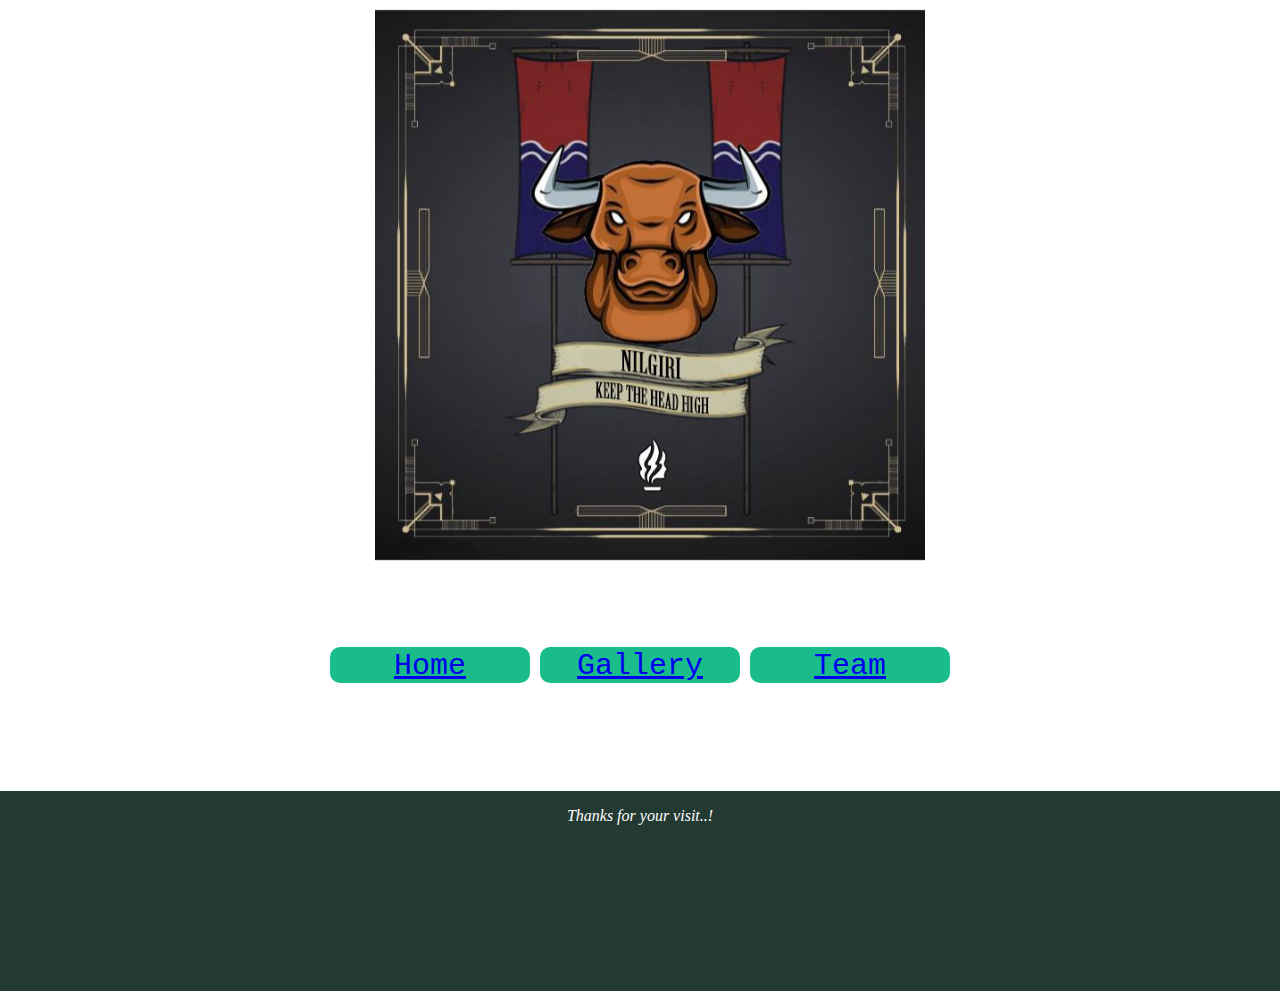
<file: index.html>
<!DOCTYPE html>
<html>
<head>
<!--<meta name="viewport" content="width=device-width, initial-scale=1">-->
	<title>Nilgiri House</title>
	<link rel="stylesheet" href="css/main.css">
	<script src="js/main.js"></script>
</head>
<body>

<div id="header"><img id="logo" style="height:550px;" src="images/logo.jpg"></div>

<div style="margin-top:550px;padding:15px 0px 10px;font-size:30px">
	<section class="card">
		<div class="card--content"><a id ="tag" href="#">Home</a></div>
		<div class="card--content"><a id ="tag" href="tabGallery.html">Gallery</a></div>
		<div class="card--content"><a id ="tag" href="team.html">Team</a></div>
	</section>
</div>

<div id="footer"><p id="final">Thanks for your visit..!</p></div>

</body>
</html>
</file>
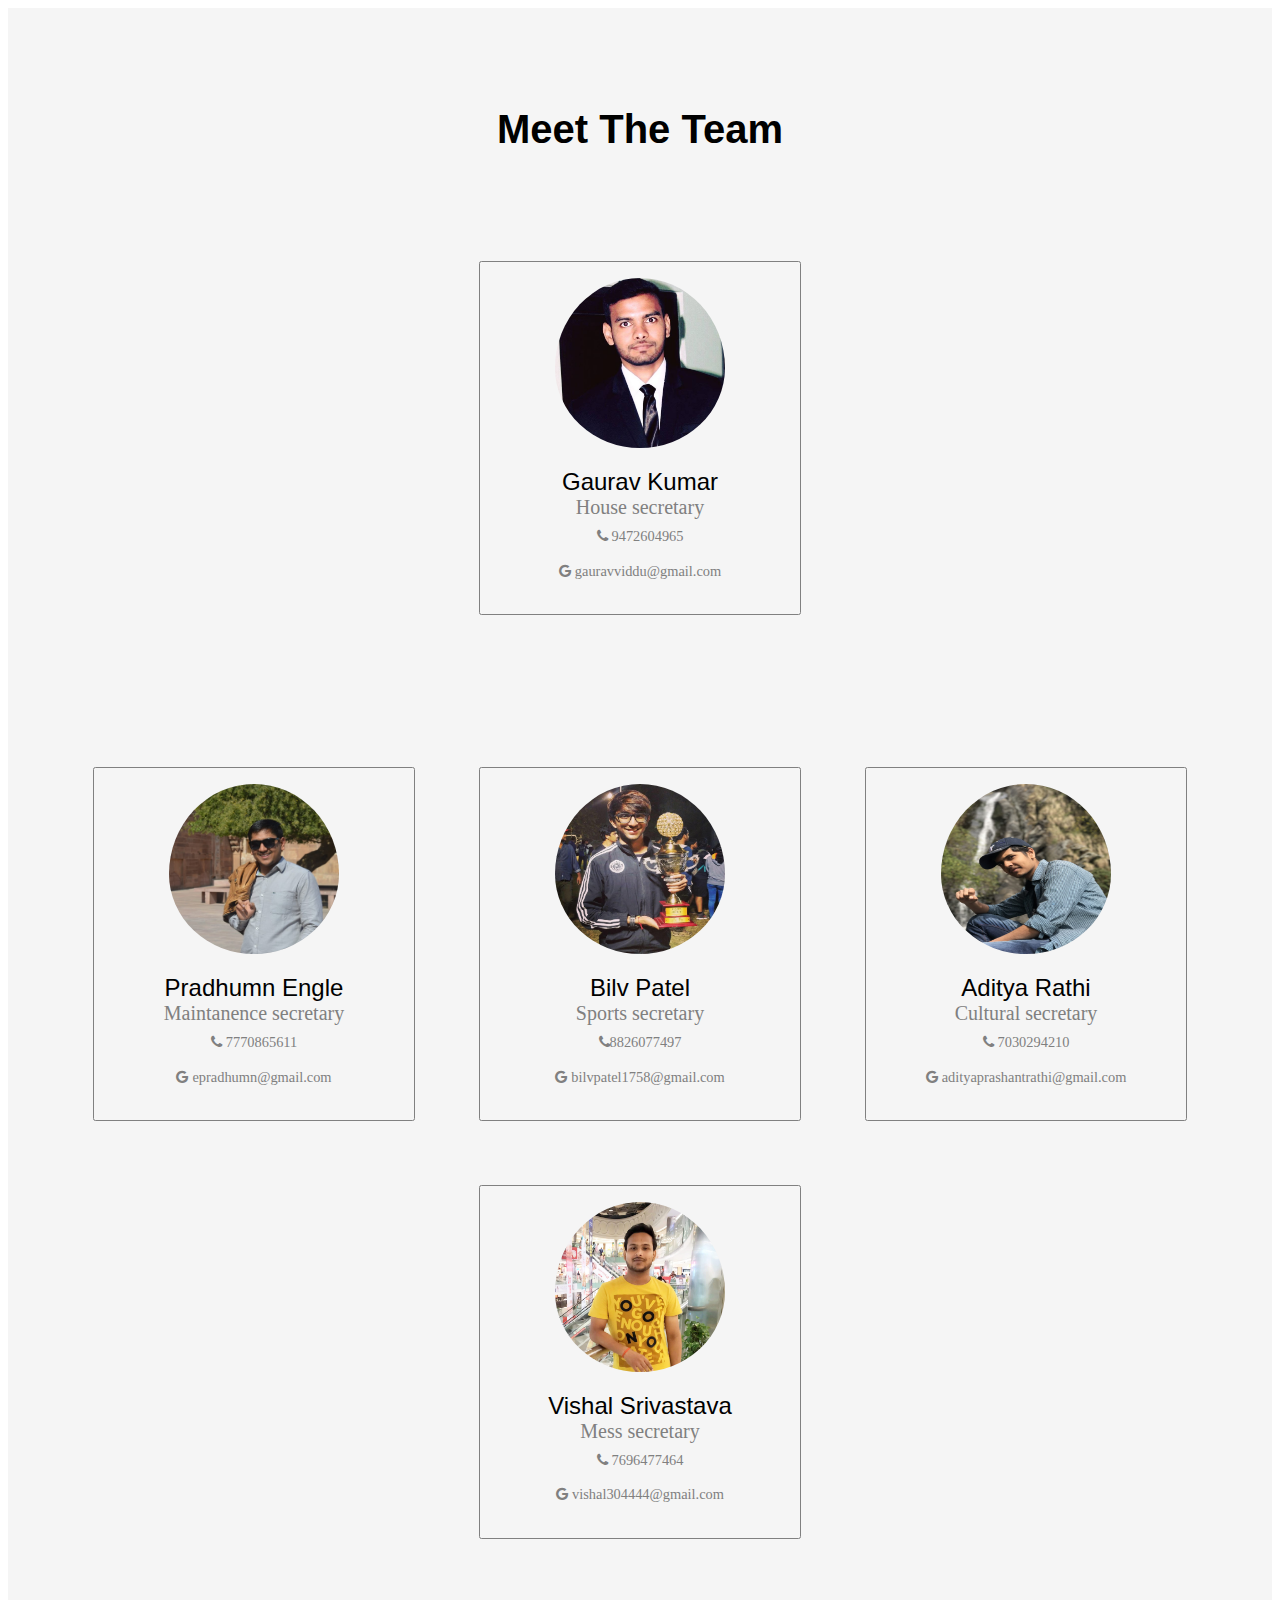
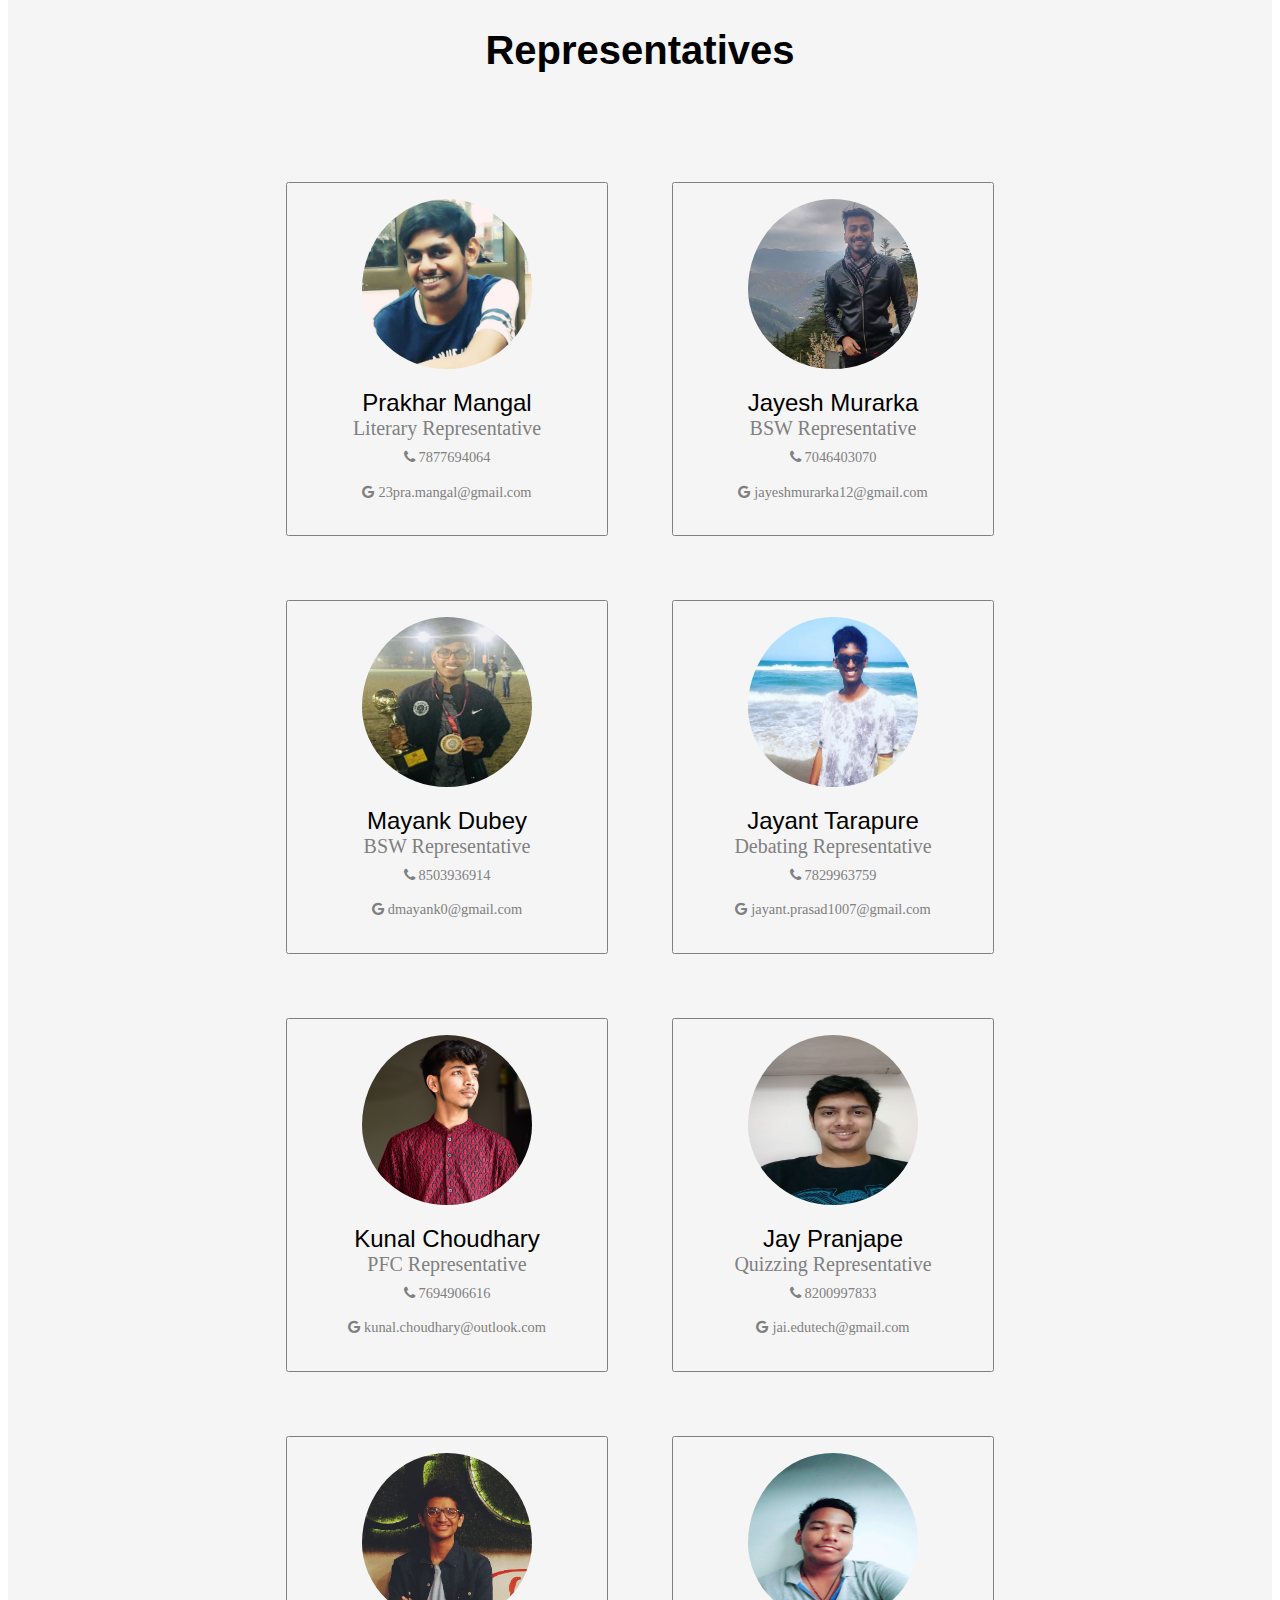
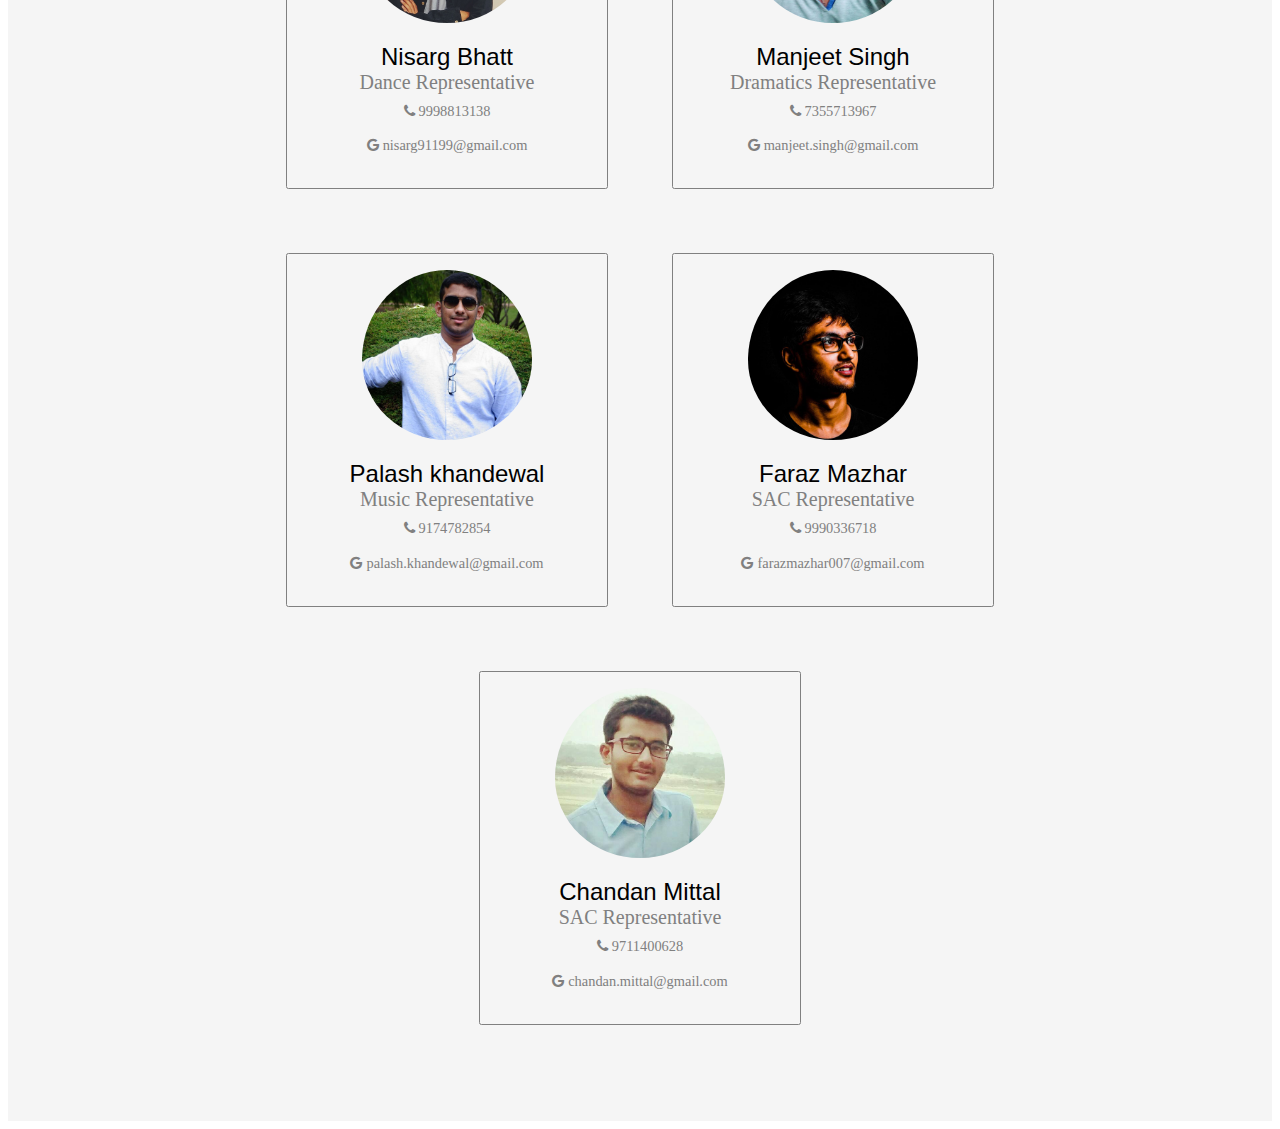
<file: team.html>
<!DOCTYPE html PUBLIC "-//W3C//DTD XHTML 1.0 Transitional//EN" "http://www.w3.org/TR/xhtml1/DTD/xhtml1-transitional.dtd">
<html lang="en">
<meta charset="UTF-8">
<meta name="viewport" content="width=device-width, initial-scale=1">
<section class="exe-page test">
<HEAD>
  <link rel="stylesheet" href="css/sheet.css">
  <link rel="stylesheet" href="css/sheet.css">

  <link rel="stylesheet" href="https://cdnjs.cloudflare.com/ajax/libs/font-awesome/4.7.0/css/font-awesome.min.css">
</HEAD>
  <h2>Meet The Team</h2>
<div class="back">
  <h2></h2>
</div>
  <div class="team-row">
      <div class="team-card-container">
        <div class="team-card">
          <div class="img">

          <!-- <div class="overlay" >

          </div> -->
          <img src=images/gaurav1.jpg alt="">
        </div>
        <div class="name ">
          <span class="exe-name">Gaurav Kumar</span></br>
          <span class="exe-position">House secretary</span>
          <i class="fa fa-phone" > 9472604965</i>
          <i class="fa fa-google" > gauravviddu@gmail.com</i>
          <!-- <h4 class="exe-position">House secretary</h4> -->
        </div>
        <!-- <ul class="contact">
          <li><a href="https://www.facebook.com/dhaval.narwani" ><i class="fa fa-facebook" ></i></a></li> -->

          <!-- <li><a href="#"><i class="fa fa-facebook" style="font-size:34px;"></i></a></li> -->
          <!-- <li><a href="#"><i class="fa fa-instagram"></i></a></li>
        </ul> -->
      </div>
      </div>
  </div>






  <!-- <div class="team-row" >
    <div class="team-card-container">
      <div class="team-card">
        <div class="img" >
          <div class="overlay" layout="row">
            <a href="https://www.facebook.com/dhaval.narwani" class="fa fa-facebook-official" aria-hidden="true" style="font-size:34px;"></a>
            <a class="fa fa-envelope" aria-hidden="true" style="font-size:34px;"></a>
            <a href="#" class="fa fa-instagram" aria-hidden="true" style="font-size:34px;"></a>
          </div>
          <img src=images/gaurav.jpg alt="">
        </div>
        <div class="name " layout="column" layout-align="center center">
          <span class="exe-name">Gaurav Kumar</span>
        </div>
      </div>
    </div>
  </div> -->

  <div class="team-row test">
      <div class="team-card-container">
        <div class="team-card">
          <div class="img">

          <!-- <div class="overlay" >

          </div> -->
          <img src=images/engle.jpeg alt="">
        </div>
        <div class="name ">
          <span class="exe-name">Pradhumn Engle</span></br>
          <span class="exe-position">Maintanence secretary</span>
          <i class="fa fa-phone" > 7770865611</i>
          <i class="fa fa-google" > epradhumn@gmail.com</i>
          <!-- <h4 class="exe-position">House secretary</h4> -->
        </div>
        <!-- <ul class="contact">
          <li><a href="https://www.facebook.com/dhaval.narwani" class="fa fa-facebook" ></a></li>
          <li><a href="#"><i class="fa fa-envelop"  style="font-size:34px;"></i></a></li>
          <li><a href="#"><i class="fa fa-instagram" style="font-size:34px;"></i></a></li>
        </ul> -->
      </div>
        <div class="team-card">
          <div class="img">

          <!-- <div class="overlay" >

          </div> -->
          <img src=images/bilv.jpeg alt="">
        </div>
        <div class="name ">
          <span class="exe-name">Bilv Patel</span><br />
          <span class="exe-position">Sports secretary</span>
          <i class="fa fa-phone" >8826077497</i>
          <i class="fa fa-google" > bilvpatel1758@gmail.com</i>
          <!-- <h4 class="exe-position">House secretary</h4> -->
        </div>
        <!-- <ul class="contact">
          <li><a href="https://www.facebook.com/dhaval.narwani" class="fa fa-facebook" ></a></li>

          <li><a href="#"><i class="fa fa-envelop"  style="font-size:34px;"></i></a></li>
          <li><a href="#"><i class="fa fa-instagram" style="font-size:34px;"></i></a></li>
        </ul> -->
      </div>
      <div class="team-card">
        <div class="img">

        <!-- <div class="overlay" >

        </div> -->
        <img src=images/rathi.jpeg alt="">
      </div>
      <div class="name ">
        <span class="exe-name">Aditya Rathi</span><br />
        <span class="exe-position">Cultural secretary</span>
        <i class="fa fa-phone" > 7030294210</i>
        <i class="fa fa-google" > adityaprashantrathi@gmail.com</i>
        <!-- <h4 class="exe-position">House secretary</h4> -->
      </div>
      <!-- <ul class="contact">
        <li><a href="https://www.facebook.com/dhaval.narwani" class="fa fa-facebook" ></a></li>

        <li><a href="#"><i class="fa fa-envelop"  style="font-size:34px;"></i></a></li>
        <li><a href="#"><i class="fa fa-instagram" style="font-size:34px;"></i></a></li>
      </ul>
    </div> -->
    </div>
    <div class="team-card">
      <div class="img">

      <!-- <div class="overlay" >

      </div> -->
      <img src=images/vishal.jpeg alt="">
    </div>
    <div class="name ">
      <span class="exe-name">Vishal Srivastava</span>
      <span class="exe-position">Mess secretary</span>
      <i class="fa fa-phone" > 7696477464</i>
      <i class="fa fa-google" > vishal304444@gmail.com</i>
      <!-- <h4 class="exe-position">House secretary</h4> -->
    </div>
    <!-- <ul class="contact">
      <li><a href="https://www.facebook.com/dhaval.narwani" class="fa fa-facebook" ></a></li>
      <li><a href="#"><i class="fa fa-envelop"  style="font-size:34px;"></i></a></li>
      <li><a href="#"><i class="fa fa-instagram" style="font-size:34px;"></i></a></li>
    </ul> -->
  </div>

</div>







    <h2>Representatives</h2>
  <div class="team-row test">
      <div class="team-card-container">
        <div class="team-card">
          <div class="img">

          <!-- <div class="overlay" >

          </div> -->
          <img src=images/prakhar.jpeg alt="">
        </div>
        <div class="name ">
          <span class="exe-name">Prakhar Mangal</span><br />
          <span class="exe-position">Literary Representative</span>
          <i class="fa fa-phone" > 7877694064</i>
          <i class="fa fa-google" > 23pra.mangal@gmail.com</i>
          <!-- <h4 class="exe-position">House secretary</h4> -->
        </div>
        <!-- <ul class="contact">
          <li><a href="https://www.facebook.com/dhaval.narwani" class="fa fa-facebook" ></a></li>

          <li><a href="#"><i class="fa fa-envelop"  style="font-size:34px;"></i></a></li>
          <li><a href="#"><i class="fa fa-instagram" style="font-size:34px;"></i></a></li>
        </ul> -->
      </div>
      <div class="team-card">
        <div class="img">

        <!-- <div class="overlay" >

        </div> -->
        <img src=images/jayesh.jpeg alt="">
      </div>
      <div class="name ">
        <span class="exe-name">Jayesh Murarka</span><br />
        <span class="exe-position">BSW Representative</span>
        <i class="fa fa-phone" > 7046403070</i>
        <i class="fa fa-google" > jayeshmurarka12@gmail.com</i>
        <!-- <h4 class="exe-position">House secretary</h4> -->
      </div>
      <!-- <ul class="contact">
        <li><a href="https://www.facebook.com/dhaval.narwani" class="fa fa-facebook" ></a></li>

        <li><a href="#"><i class="fa fa-envelop"  style="font-size:34px;"></i></a></li>
        <li><a href="#"><i class="fa fa-instagram" style="font-size:34px;"></i></a></li>
      </ul> -->
    </div>
    <div class="team-card">
      <div class="img">

      <!-- <div class="overlay" >

      </div> -->
      <img src=images/dubey.jpeg alt="">
    </div>
    <div class="name ">
      <span class="exe-name">Mayank Dubey</span><br />
      <span class="exe-position">BSW Representative</span>
      <i class="fa fa-phone" > 8503936914</i>
      <i class="fa fa-google" > dmayank0@gmail.com</i>
      <!-- <h4 class="exe-position">House secretary</h4> -->
    </div>
    <!-- <ul class="contact">
      <li><a href="https://www.facebook.com/dhaval.narwani" class="fa fa-facebook" ></a></li>

      <li><a href="#"><i class="fa fa-envelop"  style="font-size:34px;"></i></a></li>
      <li><a href="#"><i class="fa fa-instagram" style="font-size:34px;"></i></a></li>
    </ul> -->
  </div>
  <div class="team-card">
    <div class="img">

    <!-- <div class="overlay" >

    </div> -->
    <img src=images/jayant.jpeg alt="">
  </div>
  <div class="name ">
    <span class="exe-name">Jayant Tarapure</span><br />
    <span class="exe-position">Debating Representative</span>
    <i class="fa fa-phone" > 7829963759</i>
    <i class="fa fa-google" > jayant.prasad1007@gmail.com</i>
    <!-- <h4 class="exe-position">House secretary</h4> -->
  </div>
  <!-- <ul class="contact">
    <li><a href="https://www.facebook.com/dhaval.narwani" class="fa fa-facebook" ></a></li>

    <li><a href="#"><i class="fa fa-envelop"  style="font-size:34px;"></i></a></li>
    <li><a href="#"><i class="fa fa-instagram" style="font-size:34px;"></i></a></li>
  </ul> -->
</div>
<div class="team-card">
  <div class="img">

  <!-- <div class="overlay" >

  </div> -->
  <img src=images/kunal.jpeg alt="">
</div>
<div class="name ">
  <span class="exe-name">Kunal Choudhary</span><br />
  <span class="exe-position">PFC Representative</span>
  <i class="fa fa-phone" > 7694906616</i>
  <i class="fa fa-google" > kunal.choudhary@outlook.com</i>
  <!-- <h4 class="exe-position">House secretary</h4> -->
</div>
<!-- <ul class="contact">
  <li><a href="https://www.facebook.com/dhaval.narwani" class="fa fa-facebook" ></a></li>

  <li><a href="#"><i class="fa fa-envelop"  style="font-size:34px;"></i></a></li>
  <li><a href="#"><i class="fa fa-instagram" style="font-size:34px;"></i></a></li>
</ul> -->
</div>
<div class="team-card">
  <div class="img">

  <!-- <div class="overlay" >

  </div> -->
  <img src=images/jay.jpeg alt="">
</div>
<div class="name ">
  <span class="exe-name">Jay Pranjape</span><br />
  <span class="exe-position">Quizzing Representative</span>
  <i class="fa fa-phone" > 8200997833</i>
  <i class="fa fa-google" > jai.edutech@gmail.com</i>
  <!-- <h4 class="exe-position">House secretary</h4> -->
</div>
<!-- <ul class="contact">
  <li><a href="https://www.facebook.com/dhaval.narwani" class="fa fa-facebook" ></a></li>

  <li><a href="#"><i class="fa fa-envelop"  style="font-size:34px;"></i></a></li>
  <li><a href="#"><i class="fa fa-instagram" style="font-size:34px;"></i></a></li>
</ul> -->
</div>
<div class="team-card">
  <div class="img">

  <!-- <div class="overlay" >

  </div> -->
  <img src=images/nisarg.jpeg alt="">
</div>
<div class="name ">
  <span class="exe-name">Nisarg Bhatt</span><br />
  <span class="exe-position">Dance Representative</span>
  <i class="fa fa-phone" > 9998813138</i>
  <i class="fa fa-google" > nisarg91199@gmail.com</i>
  <!-- <h4 class="exe-position">House secretary</h4> -->
</div>
<!-- <ul class="contact">
  <li><a href="https://www.facebook.com/dhaval.narwani" class="fa fa-facebook" ></a></li>

  <li><a href="#"><i class="fa fa-envelop"  style="font-size:34px;"></i></a></li>
  <li><a href="#"><i class="fa fa-instagram" style="font-size:34px;"></i></a></li>
</ul> -->
</div>
<div class="team-card">
  <div class="img">

  <!-- <div class="overlay" >

  </div> -->
  <img src=images/manjeet.jpg alt="">
</div>
<div class="name ">
  <span class="exe-name">Manjeet Singh</span><br />
  <span class="exe-position">Dramatics Representative</span>
  <i class="fa fa-phone" > 7355713967</i>
  <i class="fa fa-google" > manjeet.singh@gmail.com</i>
  <!-- <h4 class="exe-position">House secretary</h4> -->
</div>
<!-- <ul class="contact">
  <li><a href="https://www.facebook.com/dhaval.narwani" class="fa fa-facebook" ></a></li>

  <li><a href="#"><i class="fa fa-envelop"  style="font-size:34px;"></i></a></li>
  <li><a href="#"><i class="fa fa-instagram" style="font-size:34px;"></i></a></li>
</ul> -->
</div>
<div class="team-card">
  <div class="img">

  <!-- <div class="overlay" >

  </div> -->
  <img src=images/palash.jpg alt="">
</div>
<div class="name ">
  <span class="exe-name">Palash khandewal</span><br />
  <span class="exe-position">Music Representative</span>
  <i class="fa fa-phone" > 9174782854</i>
  <i class="fa fa-google" > palash.khandewal@gmail.com</i>
  <!-- <h4 class="exe-position">House secretary</h4> -->
</div>
<!-- <ul class="contact">
  <li><a href="https://www.facebook.com/dhaval.narwani" class="fa fa-facebook" ></a></li>

  <li><a href="#"><i class="fa fa-envelop"  style="font-size:34px;"></i></a></li>
  <li><a href="#"><i class="fa fa-instagram" style="font-size:34px;"></i></a></li>
</ul> -->
</div>
<div class="team-card">
  <div class="img">

  <!-- <div class="overlay" >

  </div> -->
  <img src=images/faraz.jpg alt="">
</div>
<div class="name ">
  <span class="exe-name">Faraz Mazhar</span><br />
  <span class="exe-position">SAC Representative</span>
  <i class="fa fa-phone" > 9990336718</i>
  <i class="fa fa-google" > farazmazhar007@gmail.com</i>
  <!-- <h4 class="exe-position">House secretary</h4> -->
</div>
<!-- <ul class="contact">
  <li><a href="https://www.facebook.com/dhaval.narwani" class="fa fa-facebook" ></a></li>

  <li><a href="#"><i class="fa fa-envelop"  style="font-size:34px;"></i></a></li>
  <li><a href="#"><i class="fa fa-instagram" style="font-size:34px;"></i></a></li>
</ul> -->
</div>
<div class="team-card">
  <div class="img">

  <!-- <div class="overlay" >

  </div> -->
  <img src=images/chandan.jpg alt="">
</div>
<div class="name ">
  <span class="exe-name">Chandan Mittal</span><br />
  <span class="exe-position">SAC Representative</span>
  <i class="fa fa-phone" > 9711400628</i>
  <i class="fa fa-google" > chandan.mittal@gmail.com</i>
  <!-- <h4 class="exe-position">House secretary</h4> -->
</div>
<!-- <ul class="contact">
  <li><a href="https://www.facebook.com/dhaval.narwani" class="fa fa-facebook" ></a></li>

  <li><a href="#"><i class="fa fa-envelop"  style="font-size:34px;"></i></a></li>
  <li><a href="#"><i class="fa fa-instagram" style="font-size:34px;"></i></a></li>
</ul> -->
</div>
      </div>
</div>
    </section>
</html>
</file>
<file: css/main.css>
body {
  margin: 0;
  font-family: Arial, Helvetica, sans-serif;
}

#header {
  margin-top: 0px;
  padding: 10px 10px;
  text-align: center;
  position: fixed;
  top: 0;
  width: 100%;
  transition: 10.5s;
}

#footer {
  background: #233a33 ;
  padding: 0px 0px;
  text-align: center;
  height: 200px;
  vertical-align: middle;
  text-align: center;
  font-family: Georgia, "Times New Roman", Times, serif;
  font-style: italic;
}

#final{
  color: white;
  vertical-align: middle;
  text-align: center;
  font-family: Georgia, "Times New Roman", Times, serif;
  font-style: italic;
  padding: 1em 0 1em 0;
}

#tag{
  font-family: "Courier New";
}

/*
html,
body {
  width: 100%;
  height: 100%;
}

body {
  background-color: #8e44ad;
  margin: 0;
  display: flex;
  justify-content: center;
  align-items: center;
} */
.card {
  background-color: #fff;
  min-width: 100%;
  min-height: 200px;
  overflow-x: auto;
  display: flex;
  justify-content: center;
  align-items: center;
  border-radius: 25px;
}

.card::-webkit-scrollbar {
  display: none;
}

.card--content {
  background-color: #1abc8c;
  min-width: 200px;
  margin: 5px;
  justify-content: center;
  text-align: center;
  border-radius: 10px;
}
</file>
<file: css/sheet.css>
.exe-page {
  padding-top: 66px;
  background-color: #F5F5F5;
  min-height: 100vh;
  box-sizing: border-box;
}
h2
{
  text-align: center;
  font-family: "lato", sans-serif;
  font-size: 2.5rem;
}
.exe-page .heading  {
  text-align: center;
  font-family: "lato", sans-serif;
  font-size: 2.5rem;
  position:relative;
}
/*.heading::after
{
  content: "";
  width:10rem;
  height: 0.8rem;
  background-color: #45e19f;
  position: absolute;
  bottom:-2rem;
  left:50%;
  transform: translateX(-50%);
}*/
.exe-page .team-row {
  padding: 20px;
  /*width: 90%;*/
  margin: 0 auto;
  /*border: 1px solid red;*/
}
.exe-page .team-card-container {
  display:flex;
  align-items: center;
  align-content: center;
  flex-direction: row;
  padding: 24px;
  /*width: 90%;*/
  position: relative;
  text-align: center;
  /*border: 0.5px solid red;*/
}
.exe-page .team-card-container .team-card {
  align-items: center;
  align-content: center;
  display:flex;
  border: 0.5px solid grey;
  border-radius: 0.15rem;
  flex-direction: column;
  justify-content: center;
  margin:2rem ;

  padding: 16px;
  width: 18rem;
  min-height: 30vh;
  position: relative;
}
/*.exe-page .team-card-container .team-card .overlay {
  align-items: center;
  display: flex;
  background-color: #81d4fa;
  justify-content: center;
  opacity: 0;
  position: absolute;
  transition: opacity 0.5s;
  z-index: 1;
  border-radius: 50%;
  height: 170px;
  width: 170px;
}
.exe-page .team-card-container .team-card .overlay i {
  padding: 10px;

}
.exe-page .team-card-container .team-card .overlay:hover {
  opacity: 0.5;
}*/
.exe-page .team-card-container .team-card .exe-name {
  color: black;
  padding: 25px;
  margin: 0;
  font-size: 1.5rem;
  font-family: "Lato", sans-serif;
}
.exe-page .team-card-container .team-card img {
  border-radius: 50%;
  height: 170px;
  width: 170px;
  padding-bottom: 10px;
}
.exe-page .team-card-container .team-card .name {
  padding:20px 10px 20px 10;
  margin:10px;
}
.exe-page .team-card-container .team-card .name i {
  padding:20px 10px 0px 10;
  margin:10px;
  font-size: 0.9rem;
  color: grey;
}
.exe-page .team-card-container .team-card .name .exe-position {
  color: grey;
  margin: 0;
  padding: 25px;
  font-size: 1.25rem;
}
.contact
{
  opacity:0;
  width:100%;
  list-style: none;
  align-items: center;
  align-content: center;
  display:flex;
  justify-content:center;
}
.contact i
{
  font-size: 1.5rem;
  padding:15px;
}
.fa-facebook
{
  color: blue;
}
.fa-instagram
{
  color: red;
}
@media screen and (min-width:700px)
{
  .team-card-container
  {
    display:flex;
    align-items: center;
    align-content: center;
    flex-direction: column;
    flex-wrap:wrap;
    justify-content: center;
  }
  .team-card
  {
    margin:2rem;
    transition: transform 0.25s;
  }

  @keyframes fadeIn{
    from{
      opacity:0;
    }
    to
    {
      opacity: 1;
    }
  }
    .team-card:nth-child(1){
      animation: fadeIn 0.5s 0.25s backwards;
    }
    .team-card:nth-child(2){
      animation: fadeIn 0.5s 0.5s backwards;
    }
    .team-card:nth-child(3){
      animation: fadeIn 0.5s 0.75s backwards;
    }
    .team-card:nth-child(4){
      animation: fadeIn 0.5s 0.1s backwards;
    }
    .team-card:nth-child(5){
      animation: fadeIn 0.5s 1.25s backwards;
    }
    .team-card:nth-child(6){
      animation: fadeIn 0.5s 1.5s backwards;
    }
  }

  .team-card:hover{
    transform: scale(1.1);
    box-shadow: 0.5rem 0.5rem 3rem rgba(0,0,0,0.2);
  }
</file>
